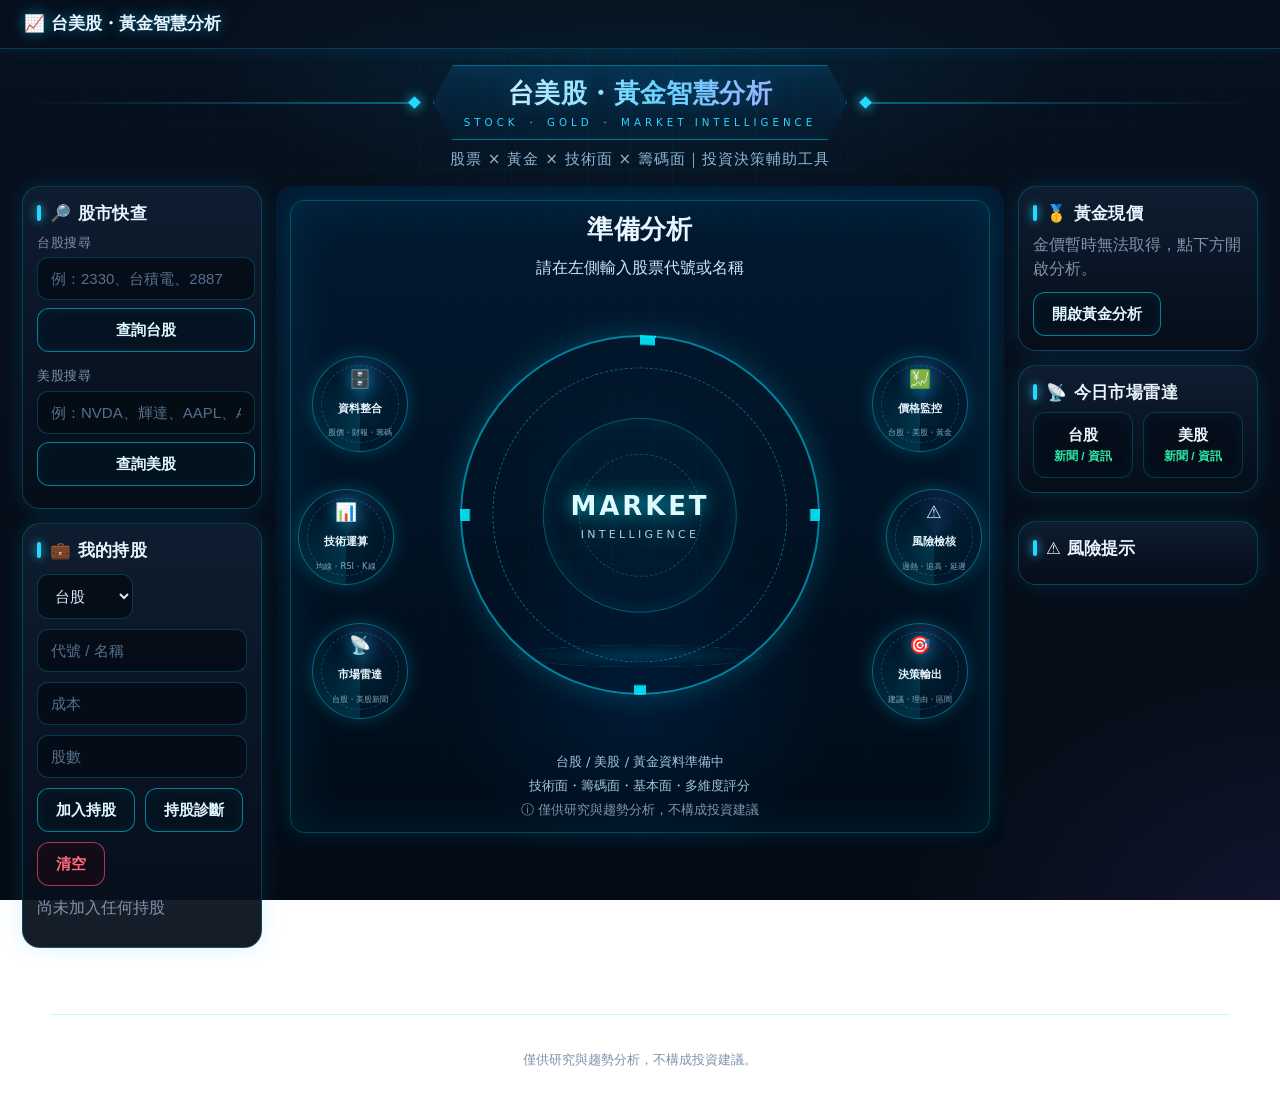
<file: docs/index.html>
<!doctype html>
<html lang="zh-Hant">
<head>
  <meta charset="UTF-8" />
  <meta name="viewport" content="width=device-width, initial-scale=1" />
  <title>台美股・黃金智慧分析</title>
  <meta name="description" content="台美股與黃金價格追蹤：股票 × 黃金 × 技術面 × 籌碼面，投資決策輔助工具。僅供研究，不構成投資建議。" />
  <link rel="stylesheet" href="./style.css?v=20260627-019" />
</head>
<body>
  <header class="appbar"><div class="appbar-inner"><span class="brand">📈 台美股・黃金智慧分析</span></div></header>

  <main class="shell">
    <div class="dashboard-shell">
      <!-- 科技標題框（橫跨三欄） -->
      <div class="top-title">
        <div class="titlebox">
          <span class="tb-line tb-line-l"></span>
          <div class="tb-mid"><h1>台美股・黃金智慧分析</h1><p class="tb-sub">STOCK ・ GOLD ・ MARKET INTELLIGENCE</p></div>
          <span class="tb-line tb-line-r"></span>
        </div>
        <p class="tagline">股票 × 黃金 × 技術面 × 籌碼面｜投資決策輔助工具</p>
      </div>

      <!-- 左欄：操作區 -->
      <aside class="side-panel left-panel">
        <section class="card" id="query">
          <h2>🔎 股市快查</h2>
          <!-- 手機版：segmented tabs（台股 / 美股）+ 單一輸入 + 開始分析（桌機隱藏，沿用同一查詢邏輯）-->
          <div class="mobile-search">
            <div class="seg-tabs" role="tablist">
              <button type="button" class="seg-tab is-active" data-mkt="TW">台股</button>
              <button type="button" class="seg-tab" data-mkt="US">美股</button>
              <button type="button" class="seg-tab" data-mkt="ETF">ETF</button>
            </div>
            <input id="m-search" type="text" placeholder="輸入股票代號或名稱" maxlength="20" autocomplete="off" />
            <button id="m-go" type="button">開始分析</button>
          </div>
          <!-- 桌機版：台股 / 美股 兩組輸入框（手機隱藏）-->
          <div class="stock-search-grid">
            <div class="stock-search-line">
              <div class="field"><label>台股搜尋</label>
                <input id="tw-search" type="text" placeholder="例：2330、台積電、2887" maxlength="20" autocomplete="off" /></div>
              <button id="go-tw">查詢台股</button>
            </div>
            <div class="stock-search-line">
              <div class="field"><label>美股搜尋</label>
                <input id="us-search" type="text" placeholder="例：NVDA、輝達、AAPL、Apple" maxlength="20" autocomplete="off" /></div>
              <button id="go-us">查詢美股</button>
            </div>
          </div>
          <p class="mobile-query-hint">輸入台股 / 美股代號或名稱即可開始分析，僅供研究與趨勢分析。</p>
          <div id="status" class="status-line"></div>
        </section>

        <section class="card" id="myholdings">
          <h2>💼 我的持股</h2>
          <!-- 手機版無持股時的精簡空狀態（桌機隱藏；點按鈕展開完整表單）-->
          <div class="holdings-empty-cta">
            <p class="he-hint">尚未加入持股，加入後可快速查看現價、損益與診斷。</p>
            <button type="button" id="holdings-add" class="ghost">＋ 加入持股</button>
          </div>
          <div class="holdings-form">
            <div class="row">
              <select id="h-market"><option value="TW">台股</option><option value="US">美股</option></select>
              <input id="h-symbol" type="text" placeholder="代號 / 名稱" maxlength="20" autocomplete="off" />
            </div>
            <div class="row">
              <input id="cost" type="number" step="any" min="0" placeholder="成本" />
              <input id="qty" type="number" step="any" min="0" placeholder="股數" />
            </div>
            <div class="row"><button id="save" class="ghost">加入持股</button><button id="analyzeAll" class="ghost">持股診斷</button><button id="clearAll" class="ghost danger">清空</button></div>
          </div>
          <div id="holdings" class="chips"></div>
        </section>

      </aside>

      <!-- 中央：HUD 狀態面板 + 分析結果 -->
      <section class="center-panel">
        <section class="hud" id="hud">
          <!-- 查詢前：科技 orbit HUD 舞台（中央大圓主儀表 + 周圍小圓節點 + 狀態列；手機隱藏）-->
          <div class="hud-ready ready-stage">
            <div class="stage-frame hud-orbit-stage">
              <div class="stage-header">
                <h2 class="stage-title">準備分析</h2>
                <p class="stage-hint">請在左側輸入股票代號或名稱</p>
              </div>
              <div class="orbit-dashboard">
                <div class="orbit-core">
                  <div class="hud-disc">
                    <div class="ring ring-outer"></div>
                    <div class="ring ring-dashed"></div>
                    <div class="ring ring-ticks"></div>
                    <div class="ring ring-scan"></div>
                    <div class="ring ring-inner"></div>
                    <div class="hud-core-text"><strong>MARKET</strong><span>INTELLIGENCE</span></div>
                  </div>
                  <div class="core-platform"></div>
                </div>
                <!-- 系統能力展示（非按鈕，不可點擊）：左三 + 右三 -->
                <div class="orbit-node node-l1"><span class="n-ico">🗄️</span><b>資料整合</b><small>股價・財報・籌碼</small></div>
                <div class="orbit-node node-l2"><span class="n-ico">📊</span><b>技術運算</b><small>均線・RSI・K線</small></div>
                <div class="orbit-node node-l3"><span class="n-ico">📡</span><b>市場雷達</b><small>台股・美股新聞</small></div>
                <div class="orbit-node node-r1"><span class="n-ico">💹</span><b>價格監控</b><small>台股・美股・黃金</small></div>
                <div class="orbit-node node-r2"><span class="n-ico">⚠️</span><b>風險檢核</b><small>過熱・追高・延遲</small></div>
                <div class="orbit-node node-r3"><span class="n-ico">🎯</span><b>決策輸出</b><small>建議・理由・區間</small></div>
              </div>
              <div class="stage-status-lines">
                <div>台股 / 美股 / 黃金資料準備中</div>
                <div>技術面・籌碼面・基本面・多維度評分</div>
                <div>ⓘ 僅供研究與趨勢分析，不構成投資建議</div>
              </div>
            </div>
          </div>
          <!-- 查詢中 / 完成 / 失敗：小面板（圓環 + 狀態文字）-->
          <div class="hud-status">
            <div class="hud-ring"><div class="hud-core"><b>MARKET</b><span>INTELLIGENCE</span></div><div class="hud-check">✓</div></div>
            <div class="hud-main">
              <div class="hud-view hud-loading">
                <h3 class="hud-title">正在分析 <span class="hud-sym"></span></h3>
                <ol class="hud-steps"><li>讀取價格資料</li><li>計算技術指標</li><li>整理選股邏輯</li><li>產生分析結果</li></ol>
                <p class="hud-sub">正在分析中，請稍候…</p>
              </div>
              <div class="hud-view hud-done">
                <h3 class="hud-title">分析完成</h3>
                <p class="hud-sub">以下為 <span class="hud-sym"></span> 的分析結果</p>
              </div>
              <div class="hud-view hud-error">
                <h3 class="hud-title">查詢失敗</h3>
                <p class="hud-sub">請確認代號或稍後再試。</p>
              </div>
            </div>
          </div>
        </section>
        <div id="centerResult"></div>
      </section>

      <!-- 右欄：黃金現價 / 今日市場雷達 / (查詢後資料明細) / 風險提示 -->
      <aside class="side-panel right-panel">
        <!-- 輔助工具：手機 2 欄（黃金現價 + 新聞搜尋）；桌機 display:contents（黃金照常顯示、新聞隱藏）-->
        <div class="aux-tools">
          <h3 class="aux-title">輔助工具</h3>
          <section class="card goldmini">
            <h2>🥇 黃金現價</h2>
            <div id="goldMiniBody"><span class="muted">點下方開啟即時金價分析</span></div>
            <button class="ghost" data-act="gold">開啟黃金分析</button>
            <span class="gold-visual" aria-hidden="true"><i class="gbar"></i><i class="gbar"></i><i class="gbar"></i></span>
          </section>
          <section class="card news-card aux-card" data-act="twnews" role="button" tabindex="0">
            <span class="aux-ico" aria-hidden="true">📰</span>
            <b>新聞搜尋</b>
            <small>關鍵觀點</small>
          </section>
        </div>

        <section class="card radar-card">
          <h2>📡 今日市場雷達</h2>
          <div class="radar radar2">
            <button class="radar-cell" data-act="twnews"><b>台股</b><small>新聞 / 資訊</small></button>
            <button class="radar-cell" data-act="usnews"><b>美股</b><small>新聞 / 資訊</small></button>
          </div>
        </section>

        <!-- 查詢後：基本面 / 技術面 / 籌碼面 / 資料來源（精簡）顯示在此 -->
        <div id="rightResult"></div>

        <details class="card riskcard" id="riskcard">
          <summary class="rc-summary"><span class="rc-title">⚠ 風險提示</span></summary>
          <ul>
            <li>資料可能延遲，請以交易所或券商報價為準。</li>
            <li>分析結果僅供研究，不構成投資建議。</li>
            <li>ETF 適合分批與長期配置，不宜短線追價。</li>
            <li>單一資料來源可能有誤差，請交叉比對。</li>
          </ul>
        </details>
      </aside>

      <!-- 手機版查詢後分隔：股票分析結束、以下為延伸工具（桌機隱藏）-->
      <div class="mobile-section-divider" aria-hidden="true"><span>延伸資訊</span></div>

      <!-- 底部（保留容器，查詢後不再使用）-->
      <div class="bottom-panel"><div id="bottomResult"></div></div>
    </div>
  </main>

  <footer><p>僅供研究與趨勢分析，不構成投資建議。</p></footer>

  <!-- 手機版底部 safe-area spacer（置於 footer 之後，僅手機顯示；桌機隱藏）-->
  <div class="mobile-bottom-spacer" aria-hidden="true"></div>

  <!-- Modal：台股相關新聞搜尋 -->
  <div class="modal" id="modal-twnews" aria-hidden="true">
    <div class="modal-backdrop" data-close></div>
    <div class="modal-dialog" role="dialog" aria-modal="true" aria-label="台股相關新聞搜尋">
      <div class="modal-head"><h3>📰 台股相關新聞搜尋</h3><button class="modal-x" data-close aria-label="關閉">✕</button></div>
      <div class="modal-body">
        <p class="panel-sub">輸入台股代號，查詢個股新聞、財報、法人與市場消息（外部搜尋，新分頁開啟）。</p>
        <div class="row news-switch"><button class="ghost" data-act="usnews">🗞️ 改搜美股新聞 →</button></div>
        <div class="row"><input id="tw-news-sym" type="text" placeholder="台股代號（4~6 位數字，例 2330、2454、2317）" maxlength="6" autocomplete="off" /></div>
        <div class="row newsbtns">
          <button class="ghost" data-news="tw" data-kind="news">搜尋台股新聞</button>
          <button class="ghost" data-news="tw" data-kind="fin">搜尋財報 / 基本面</button>
          <button class="ghost" data-news="tw" data-kind="chip">搜尋法人 / 籌碼</button>
          <button class="ghost" data-news="tw" data-kind="yahoo">Yahoo 股市</button>
        </div>
        <div class="news-result" id="tw-news-result"><span class="muted">輸入台股代號並點選上方按鈕，這裡會列出可點擊的新聞 / 財報 / 籌碼搜尋連結（外部來源，新分頁開啟）。</span></div>
      </div>
    </div>
  </div>

  <!-- Modal：美股相關新聞搜尋 -->
  <div class="modal" id="modal-usnews" aria-hidden="true">
    <div class="modal-backdrop" data-close></div>
    <div class="modal-dialog" role="dialog" aria-modal="true" aria-label="美股相關新聞搜尋">
      <div class="modal-head"><h3>🗞️ 美股相關新聞搜尋</h3><button class="modal-x" data-close aria-label="關閉">✕</button></div>
      <div class="modal-body">
        <p class="panel-sub">輸入美股代號，查詢公司新聞、財報、財測與分析師消息（外部搜尋，新分頁開啟）。</p>
        <div class="row news-switch"><button class="ghost" data-act="twnews">📰 改搜台股新聞 →</button></div>
        <div class="row"><input id="us-news-sym" type="text" placeholder="美股代號（例 AAPL、NVDA、MSFT、BRK.B）" maxlength="10" autocomplete="off" /></div>
        <div class="row newsbtns">
          <button class="ghost" data-news="us" data-kind="news">搜尋美股新聞</button>
          <button class="ghost" data-news="us" data-kind="fin">搜尋財報 / Earnings</button>
          <button class="ghost" data-news="us" data-kind="analyst">搜尋分析師消息</button>
          <button class="ghost" data-news="us" data-kind="yahoo">Yahoo Finance</button>
        </div>
        <div class="news-result" id="us-news-result"><span class="muted">輸入美股代號並點選上方按鈕，這裡會列出可點擊的新聞 / 財報 / 分析師搜尋連結（外部來源，新分頁開啟）。</span></div>
      </div>
    </div>
  </div>

  <!-- Modal：黃金價格分析（大型） -->
  <div class="modal modal-lg" id="modal-gold" aria-hidden="true">
    <div class="modal-backdrop" data-close></div>
    <div class="modal-dialog" role="dialog" aria-modal="true" aria-label="黃金價格分析">
      <div class="modal-head"><h3>🥇 黃金價格分析</h3><button class="modal-x" data-close aria-label="關閉">✕</button></div>
      <div class="modal-body"><div id="goldBody"><button id="goldLoad" class="primary-lg">載入金價分析</button></div></div>
    </div>
  </div>

  <script src="./app.js?v=20260627-019"></script>
</body>
</html>
</file>
<file: docs/style.css>
:root {
  --bg0: #050b14; --bg1: #07111f; --bg2: #0b1628;
  --panel-a: rgba(15, 30, 50, .92); --panel-b: rgba(6, 14, 26, .94);
  --line: rgba(0, 220, 255, .22); --line2: rgba(0, 220, 255, .42);
  --fg: #dbe8f5; --muted: #7e93ad;
  --cyan: #25d8ff; --blue: #3b82f6; --teal: #2dd4bf; --purple: #a78bfa;
  --up: #2ee6a6; --dn: #ff4d62; --gold: #ffcf4d; --orange: #ff9f45;
  --glow: 0 0 22px rgba(0, 180, 255, .14); --radius: 14px; --max: 1180px;
}
* { box-sizing: border-box; }
body { margin: 0; color: var(--fg); font-family: -apple-system, "Segoe UI", "Noto Sans TC", system-ui, sans-serif; line-height: 1.55;
  background:
    radial-gradient(900px 520px at 50% -6%, rgba(0, 180, 255, .16), transparent 55%),
    radial-gradient(760px 520px at 102% 104%, rgba(124, 92, 255, .12), transparent 55%),
    linear-gradient(180deg, var(--bg1), var(--bg0));
  background-attachment: fixed; -webkit-text-size-adjust: 100%; }
body::before { content: ""; position: fixed; inset: 0; z-index: -2; pointer-events: none;
  background-image: linear-gradient(rgba(0, 220, 255, .045) 1px, transparent 1px), linear-gradient(90deg, rgba(0, 220, 255, .045) 1px, transparent 1px);
  background-size: 42px 42px; -webkit-mask-image: radial-gradient(circle at 50% 26%, #000, transparent 78%); mask-image: radial-gradient(circle at 50% 26%, #000, transparent 78%); }
body::after { content: ""; position: fixed; inset: 0; z-index: -1; pointer-events: none; opacity: .5;
  background: repeating-linear-gradient(180deg, rgba(0, 220, 255, .016) 0 2px, transparent 2px 5px); }

.shell { max-width: none; width: 100%; margin: 0; padding: 0 0 28px; }
h1, h2, h3, h4 { letter-spacing: .4px; }

/* 頂部 */
.appbar { position: sticky; top: 0; z-index: 20; border-bottom: 1px solid var(--line);
  background: linear-gradient(180deg, rgba(7, 16, 28, .82), rgba(7, 16, 28, .55)); backdrop-filter: blur(10px); box-shadow: 0 1px 18px rgba(0, 180, 255, .1); }
.appbar-inner { max-width: none; width: 100%; margin: 0; padding: 11px 24px; display: flex; align-items: center; gap: 12px; }
.brand { font-weight: 800; font-size: 1.04rem; color: #eaf6ff; text-shadow: 0 0 14px rgba(0, 200, 255, .5); }
.appbar-status { display: none; }

/* Hero */
.hero { position: relative; text-align: center; padding: 40px 14px 18px; overflow: hidden; }
.hero::before { content: ""; position: absolute; left: 50%; top: -120px; width: 520px; height: 520px; transform: translateX(-50%); pointer-events: none;
  background: radial-gradient(circle, rgba(0, 200, 255, .14), transparent 60%);
  border-radius: 50%; }
.hero::after { content: ""; position: absolute; left: 0; right: 0; bottom: 6px; height: 1px;
  background: linear-gradient(90deg, transparent, var(--line2), transparent); }
.hero h1 { position: relative; margin: 0; font-size: 2.45rem; font-weight: 800;
  background: linear-gradient(92deg, #eaf9ff, #6fd6ff 55%, #b9a6ff); -webkit-background-clip: text; background-clip: text; color: transparent;
  text-shadow: 0 0 30px rgba(0, 190, 255, .25); }
.tagline { position: relative; color: #8fb6d6; margin: 12px 0 26px; font-size: 1.02rem; letter-spacing: 1px; }

.status-cards { display: grid; grid-template-columns: repeat(3, 1fr); gap: 14px; max-width: 860px; margin: 0 auto; }
.status { position: relative; display: flex; align-items: center; gap: 13px; text-align: left;
  background: linear-gradient(180deg, var(--panel-a), var(--panel-b)); border: 1px solid var(--line); border-radius: var(--radius); padding: 15px 16px;
  box-shadow: var(--glow); cursor: pointer; transition: transform .14s ease, border-color .14s ease, box-shadow .14s ease; }
.status::before { content: ""; position: absolute; left: 12px; right: 12px; top: 0; height: 2px; border-radius: 2px; background: linear-gradient(90deg, transparent, var(--cyan), transparent); opacity: .6; }
.status:hover { transform: translateY(-3px); border-color: var(--line2); box-shadow: 0 0 28px rgba(0, 200, 255, .28); }
.status:focus-visible { outline: 2px solid var(--cyan); outline-offset: 2px; }
.status .ico { font-size: 1.6rem; filter: drop-shadow(0 0 8px rgba(0, 200, 255, .5)); }
.st-txt b { display: block; color: #eaf6ff; } .st-txt small { color: var(--muted); }

/* 功能入口大卡 */
.features { display: grid; grid-template-columns: repeat(2, 1fr); gap: 16px; margin: 30px 0 6px; }
.feature { position: relative; display: flex; flex-direction: column; align-items: center; text-align: center; gap: 6px; cursor: pointer; min-height: 142px; justify-content: center;
  background: linear-gradient(180deg, var(--panel-a), var(--panel-b)); border: 1px solid var(--line); border-radius: 18px; padding: 20px; color: var(--fg);
  box-shadow: var(--glow); transition: transform .15s ease, border-color .15s ease, box-shadow .15s ease; }
.feature::after { content: ""; position: absolute; inset: 0; border-radius: 18px; pointer-events: none; box-shadow: inset 0 0 0 1px rgba(0, 220, 255, .06); }
.feature:hover { transform: translateY(-4px); border-color: var(--line2); box-shadow: 0 14px 40px rgba(0, 190, 255, .26); }
.feature .ico { font-size: 2rem; filter: drop-shadow(0 0 10px rgba(0, 200, 255, .55)); }
.feature b { font-size: 1.12rem; color: #eaf6ff; } .feature small { color: var(--muted); }

/* 主功能卡 */
.panel { display: grid; grid-template-columns: 1fr; gap: 16px; margin: 30px 0 0;
  background: linear-gradient(180deg, var(--panel-a), var(--panel-b)); border: 1px solid var(--line); border-radius: 18px; padding: 22px; box-shadow: var(--glow); }
.panel h2, .card h2 { margin: 0 0 6px; font-size: 1.18rem; color: #eaf6ff; }
.panel h2::before, .card h2::before { content: ""; display: inline-block; width: 4px; height: 16px; margin-right: 9px; vertical-align: -2px; border-radius: 2px; background: var(--cyan); box-shadow: 0 0 10px var(--cyan); }
.panel-sub { color: var(--muted); margin: 0 0 16px; font-size: .92rem; }
.field { margin-bottom: 12px; }
.field label { display: block; font-size: .8rem; color: var(--muted); margin-bottom: 5px; letter-spacing: .5px; }

.card { background: linear-gradient(180deg, var(--panel-a), var(--panel-b)); border: 1px solid var(--line); border-radius: 18px; padding: 18px; margin: 16px 0; box-shadow: var(--glow); }

/* 表單 */
.row { display: flex; gap: 10px; flex-wrap: wrap; margin: 10px 0; }
input, select { font-size: 15px; padding: 12px 13px; border-radius: 11px; border: 1px solid var(--line); background: rgba(4, 12, 22, .85); color: var(--fg); }
input { flex: 1; min-width: 130px; } select { min-width: 96px; }
input::placeholder { color: #56708c; }
input:focus, select:focus { outline: none; border-color: var(--cyan); box-shadow: 0 0 0 1px var(--cyan), 0 0 16px rgba(0, 200, 255, .25); }
/* 統一按鈕：深色背景 + cyan 描邊（無大面積亮藍實心） */
button { cursor: pointer; font-size: 15px; min-height: 44px; padding: 0 18px; border-radius: 12px; border: 1px solid rgba(0, 220, 255, .55); font-weight: 700;
  display: inline-flex; align-items: center; justify-content: center; gap: 6px;
  background: rgba(4, 18, 32, .72); color: #dff7ff; box-shadow: inset 0 0 18px rgba(0, 220, 255, .06);
  transition: box-shadow .14s, border-color .14s, background .14s, transform .1s; }
button:hover { background: rgba(0, 220, 255, .10); border-color: rgba(0, 235, 255, .85); box-shadow: 0 0 16px rgba(0, 220, 255, .22); }
button:active { transform: scale(.98); filter: brightness(1.1); }
/* 主要 CTA：同描邊風格，僅以略深 cyan 底微微強調，不是亮藍實心 */
button.primary-lg { font-size: 1rem; color: #eaffff; border-color: rgba(0, 235, 255, .8); background: rgba(0, 220, 255, .12); box-shadow: inset 0 0 20px rgba(0, 220, 255, .12); }
button.primary-lg:hover { background: rgba(0, 220, 255, .2); box-shadow: 0 0 18px rgba(0, 220, 255, .32); }
button.ghost { background: rgba(4, 18, 32, .55); }
/* 危險操作（清空）：紅色描邊、非實心紅、同高度 */
button.danger { color: #ff6b7a; border-color: rgba(255, 80, 110, .65); background: rgba(28, 8, 16, .45); box-shadow: inset 0 0 18px rgba(255, 80, 110, .05); }
button.danger:hover { background: rgba(255, 80, 110, .12); border-color: rgba(255, 100, 120, .9); box-shadow: 0 0 14px rgba(255, 80, 110, .2); }
.status-line { margin-top: 8px; color: var(--muted); font-size: .88rem; }
.chips { display: flex; gap: 8px; flex-wrap: wrap; margin: 4px 0 12px; }
.chip { background: rgba(4, 12, 22, .8); border: 1px solid var(--line); border-radius: 999px; padding: 6px 12px; font-size: .9rem; }
.chip a { color: var(--cyan); text-decoration: none; } .chip b { color: var(--dn); cursor: pointer; margin-left: 5px; }
.muted { color: var(--muted); }

/* 結果監控台 */
.result { background: linear-gradient(180deg, var(--panel-a), var(--panel-b)); border: 1px solid var(--line); border-radius: 18px; padding: 22px; margin: 18px 0; box-shadow: var(--glow); }
.result .rhead { display: flex; justify-content: space-between; align-items: baseline; flex-wrap: wrap; gap: 8px; }
.result h3 { margin: 0; font-size: 1.3rem; color: #eaf6ff; } .result h3 .code { color: var(--cyan); font-size: .9rem; }
.ticker { display: flex; align-items: baseline; gap: 12px; margin: 10px 0 8px; padding: 12px 16px;
  background: rgba(3, 10, 20, .6); border: 1px solid var(--line); border-radius: 12px; box-shadow: inset 0 0 24px rgba(0, 160, 255, .06); }
.px { font-size: 2.1rem; font-weight: 800; letter-spacing: 1px; font-variant-numeric: tabular-nums; border-radius: 8px; padding: 0 4px; transition: background-color .3s; }
.px.px-up, .chg.px-up { color: var(--up); text-shadow: 0 0 14px rgba(46, 230, 166, .5); }
.px.px-down, .chg.px-down { color: var(--dn); text-shadow: 0 0 14px rgba(255, 77, 98, .5); }
.chg { font-size: 1rem; font-weight: 700; } .ticker .unit { color: var(--muted); font-size: .9rem; margin-left: -6px; }
.px.flash-up { animation: flashUp .8s ease; } .px.flash-down { animation: flashDown .8s ease; }
@keyframes flashUp { 0% { background: rgba(46, 230, 166, .35); } 100% { background: transparent; } }
@keyframes flashDown { 0% { background: rgba(255, 77, 98, .35); } 100% { background: transparent; } }

.updbar { display: flex; flex-wrap: wrap; gap: 8px 14px; align-items: center; justify-content: space-between;
  background: rgba(3, 10, 20, .6); border: 1px solid var(--line); border-radius: 12px; padding: 9px 13px; margin: 6px 0 8px; }
.updctrls { display: flex; gap: 10px; align-items: center; flex-wrap: wrap; }
.upd-btn { padding: 8px 13px; font-size: .85rem; }
.autolbl { font-size: .82rem; color: var(--muted); display: flex; align-items: center; gap: 6px; }
.upd-auto { padding: 7px 9px; font-size: .82rem; min-width: 92px; }
.updmeta { font-size: .8rem; color: var(--muted); }
.upd-status { color: var(--cyan); } .upd-status.upd-err { color: var(--orange); }
.px-note { color: var(--muted); font-size: .8rem; margin: 0 0 6px; }
.warn { color: var(--orange); font-weight: 600; margin: 4px 0; }

.sumbadges { display: flex; gap: 14px; flex-wrap: wrap; align-items: center; margin: 12px 0 6px; font-size: .92rem; color: var(--muted); }
.sumbadges b { color: #eaf6ff; }
.badge { padding: 6px 16px; border-radius: 999px; font-weight: 800; font-size: .95rem; }
.badge.good { background: linear-gradient(180deg, #4fe3ff, #1aa8e6); color: #021018; box-shadow: 0 0 16px rgba(0, 200, 255, .4); }
.badge.bad { background: linear-gradient(180deg, #ffae6b, var(--orange)); color: #1a0f06; box-shadow: 0 0 16px rgba(255, 140, 60, .35); }
.badge.neutral { background: #1d2a3d; color: var(--fg); border: 1px solid var(--line); }
.holding { background: rgba(3, 10, 20, .6); border: 1px solid var(--line); border-left: 3px solid var(--gold); border-radius: 12px; padding: 10px 14px; margin: 14px 0; font-size: .92rem; }
.pnl-up { color: var(--up); font-weight: 700; } .pnl-down { color: var(--dn); font-weight: 700; }

.block { background: rgba(4, 12, 22, .55); border: 1px solid var(--line); border-radius: 14px; padding: 14px 16px; margin: 14px 0; }
.block h4 { margin: 0 0 8px; font-size: 1.02rem; color: #d6eaff; } .block h4 small { color: var(--muted); font-weight: 400; font-size: .8rem; }
.block ul { margin: 0; padding-left: 18px; } .block li { margin: 4px 0; }
.block .exp { margin: 9px 0 0; color: #aecae0; font-size: .9rem; }
.decision { border-left: 3px solid var(--cyan); background: linear-gradient(180deg, rgba(13, 36, 60, .9), rgba(6, 16, 28, .7)); box-shadow: -6px 0 22px rgba(0, 190, 255, .12); }
.decision h4 { font-size: 1.14rem; color: #eaf6ff; } .decision .op { margin: 8px 0 0; font-size: 1rem; }
.sl-note { margin: 6px 0 0; color: #aecae0; font-size: .92rem; }
.limit { border-left: 3px solid var(--orange); background: linear-gradient(180deg, rgba(46, 26, 12, .9), rgba(12, 16, 26, .7)); box-shadow: -6px 0 22px rgba(255, 140, 60, .14); }
.limit h4 { color: var(--orange); margin: 0 0 6px; } .limit p { margin: 0; }
.buy { border-left: 3px solid var(--up); } .nobuy { border-left: 3px solid var(--dn); }
.conclusion { border-left: 3px solid var(--gold); } .conclusion p { margin: 0; font-size: 1rem; }
.source { border-left: 3px solid var(--purple); }
.source .warn { color: var(--orange); margin: 8px 0 0; font-weight: 600; }
/* 交叉驗證提示框（資料來源內） */
.xval { margin: 12px 0 0; padding: 10px 12px; border: 1px solid var(--line); border-left: 3px solid var(--purple); border-radius: 10px; background: rgba(120, 90, 200, .08); }
.xval > b { display: block; margin-bottom: 4px; color: #d8c9ff; }
.xval ul { margin: 0; padding-left: 18px; } .xval li { margin: 4px 0; font-size: .88rem; color: #c9d6e6; line-height: 1.6; }

.aspects { display: grid; grid-template-columns: repeat(3, 1fr); gap: 14px; }
.aspects.two { grid-template-columns: repeat(2, 1fr); }
.aspects .block { margin: 14px 0 0; }
.aspects:not(.two) .block:nth-child(1) { border-top: 2px solid rgba(37, 216, 255, .5); }
.aspects:not(.two) .block:nth-child(2) { border-top: 2px solid rgba(167, 139, 250, .5); }
.aspects:not(.two) .block:nth-child(3) { border-top: 2px solid rgba(45, 212, 191, .5); }

/* 選股邏輯 */
.selection { border-left: 3px solid var(--purple); }
.selection h4 { font-size: 1.1rem; }
.cat-badge { display: inline-block; padding: 3px 12px; border-radius: 999px; font-weight: 800; font-size: .85rem; background: linear-gradient(180deg, #b39bff, #8b6bff); color: #0c0716; box-shadow: 0 0 14px rgba(167, 139, 250, .4); }
.cat-badge.cat-na { background: #1d2a3d; color: var(--fg); box-shadow: none; }
.sl-note { margin: 6px 0 0; }
.sl-sub { margin: 8px 0; color: #9fc0db; font-size: .9rem; font-variant-numeric: tabular-nums; }
.sl-grid { display: grid; grid-template-columns: repeat(2, 1fr); gap: 12px; margin-top: 4px; }
.sl-grid > div, .sl-miss, .sl-info { background: rgba(3, 10, 20, .55); border: 1px solid var(--line); border-radius: 12px; padding: 9px 12px; margin-top: 10px; }
.sl-grid b, .sl-miss b, .sl-info b { display: block; margin-bottom: 4px; font-size: .92rem; color: #d6eaff; }
.sl-pass { border-left: 3px solid var(--up); } .sl-risk { border-left: 3px solid var(--dn); }
.sl-miss { border-left: 3px solid var(--gold); } .sl-info { border-left: 3px solid var(--cyan); }
.selection ul { margin: 0; padding-left: 18px; } .selection li { margin: 4px 0; font-size: .9rem; }

/* K 線 */
.kline-wrap { border: 1px solid var(--line); box-shadow: inset 0 0 30px rgba(0, 160, 255, .05), var(--glow); }
.kline-wrap .kl-tools { display: flex; gap: 7px; flex-wrap: wrap; align-items: center; margin-bottom: 10px; }
.kl-tools button { min-height: 34px; padding: 6px 12px; font-size: .82rem; font-weight: 600; }
.kl-range { color: var(--cyan); font-size: .82rem; margin-left: auto; }
canvas.kline { width: 100%; height: 340px; display: block; background: radial-gradient(120% 80% at 50% 0%, rgba(0, 90, 140, .12), transparent 60%), #040a13; border: 1px solid var(--line); border-radius: 12px; touch-action: none; }
.legend { display: flex; gap: 12px; flex-wrap: wrap; margin-top: 8px; font-size: .8rem; color: var(--muted); }
.lg::before { content: "■ "; } .lg.up::before { color: var(--up); } .lg.dn::before { color: var(--dn); }
.lg.up { color: var(--up); } .lg.dn { color: var(--dn); }
.lg.ma5, .lg.ma5::before { color: var(--cyan); } .lg.ma20, .lg.ma20::before { color: var(--gold); }
.lg.sup, .lg.sup::before { color: var(--up); } .lg.res, .lg.res::before { color: var(--orange); }
.lg.gp, .lg.gp::before { color: var(--gold); } .lg.m20, .lg.m20::before { color: var(--cyan); } .lg.m60, .lg.m60::before { color: var(--purple); }

.zones { margin: 0; font-family: inherit; white-space: pre-wrap; font-size: .92rem; line-height: 1.75; }
.disc { color: var(--muted); font-size: .82rem; margin-top: 12px; }
.err { background: rgba(42, 20, 22, .7); border: 1px solid var(--dn); color: #ffb3bd; border-radius: 12px; padding: 10px 14px; margin: 8px 0; }
footer { max-width: var(--max); margin: 0 auto; padding: 22px; color: var(--muted); font-size: .82rem; text-align: center; border-top: 1px solid var(--line); }

/* 新聞外部搜尋 */
.newsbtns { gap: 8px; }
.newsbtns button { font-size: .88rem; padding: 9px 13px; }
.news-links { display: flex; flex-wrap: wrap; gap: 8px 12px; margin: 6px 0 0; }
.news-links a { color: var(--cyan); text-decoration: none; font-size: .9rem; border: 1px solid var(--line); border-radius: 999px; padding: 5px 12px; transition: box-shadow .14s, border-color .14s; }
.news-links a:hover { border-color: var(--cyan); box-shadow: 0 0 14px rgba(0, 200, 255, .35); }
/* 新聞 modal：可點擊搜尋連結結果區 + 空狀態 */
.news-result { margin-top: 12px; padding: 12px 14px; border: 1px solid var(--line); border-radius: 12px; background: rgba(3, 10, 20, .55); font-size: .9rem; }
.news-result .nr-head { margin: 0 0 8px; color: #cfe6f7; font-weight: 700; }
.news-result .news-links { margin: 0; }
.news-result .nr-note { margin: 10px 0 0; font-size: .78rem; line-height: 1.5; }

/* Toast */
#toast { position: fixed; left: 50%; bottom: 26px; transform: translateX(-50%) translateY(12px);
  background: rgba(10, 24, 40, .95); color: var(--fg); border: 1px solid var(--line2); border-radius: 12px; padding: 11px 16px;
  font-size: .9rem; max-width: 90vw; box-shadow: 0 0 30px rgba(0, 180, 255, .25); opacity: 0; pointer-events: none; transition: opacity .2s, transform .2s; z-index: 50; }
#toast.show { opacity: 1; transform: translateX(-50%) translateY(0); }

/* Modal */
body.modal-open { overflow: hidden; }
.modal { position: fixed; inset: 0; z-index: 100; display: none; align-items: center; justify-content: center; padding: 18px; }
.modal.open { display: flex; }
.modal-backdrop { position: absolute; inset: 0; background: rgba(2, 8, 16, .72); backdrop-filter: blur(3px); }
.modal-dialog { position: relative; z-index: 1; width: 100%; max-width: 560px; max-height: 88vh; display: flex; flex-direction: column; overflow: hidden;
  background: linear-gradient(180deg, rgba(11, 24, 42, .98), rgba(5, 12, 22, .98)); border: 1px solid var(--line2); border-radius: 18px; box-shadow: 0 0 50px rgba(0, 180, 255, .22); }
.modal.modal-lg .modal-dialog { max-width: 1000px; }
.modal-head { display: flex; align-items: center; justify-content: space-between; gap: 10px; padding: 15px 20px; border-bottom: 1px solid var(--line);
  background: linear-gradient(180deg, rgba(0, 160, 255, .08), transparent); }
.modal-head h3 { margin: 0; font-size: 1.16rem; color: #eaf6ff; }
.modal-x { background: transparent; border: 1px solid var(--line); color: var(--fg); border-radius: 9px; min-height: 36px; padding: 4px 12px; font-size: 1rem; font-weight: 700; cursor: pointer; }
.modal-x:hover { border-color: var(--cyan); box-shadow: 0 0 14px rgba(0, 200, 255, .35); }
.modal-body { padding: 18px 20px; overflow-y: auto; }
.modal-body .block:first-child, .modal-body .gold-result > :first-child { margin-top: 0; }

/* RWD */
@media (max-width: 900px) {
  .features { grid-template-columns: 1fr; }
  .aspects, .aspects.two { grid-template-columns: 1fr; }
  .sl-grid { grid-template-columns: 1fr; }
}
@media (max-width: 560px) {
  .dashboard-shell { padding: 12px 12px 24px; }
  .hero { padding: 26px 10px 14px; } .hero h1 { font-size: 1.72rem; } .tagline { font-size: .92rem; margin-bottom: 18px; }
  .status-cards { grid-template-columns: 1fr; }
  .appbar-inner { padding: 9px 14px; } .brand { font-size: .96rem; }
  .px { font-size: 1.6rem; } .updbar { flex-direction: column; align-items: stretch; }
  .result, .card, .panel { padding: 15px; border-radius: 14px; }
  canvas.kline { height: 280px; }
  .modal { padding: 0; } .modal-dialog { max-width: 100%; max-height: 100vh; height: 100vh; border-radius: 0; }
  button { padding: 12px 16px; }
}

/* ===================== 科技數據大屏版型 ===================== */
html, body { max-width: 100%; overflow-x: hidden; }
/* 前端防複製（僅一般阻擋，不影響輸入框） */
body { -webkit-user-select: none; -ms-user-select: none; user-select: none; }
input, textarea, select, [contenteditable] { -webkit-user-select: text; -ms-user-select: text; user-select: text; }

/* ===== 桌機看盤大屏：滿版三欄 grid（title / 左 中 右 / bottom） ===== */
.dashboard-shell { width: 100%; display: grid; gap: 16px; padding: 16px 22px 24px; align-items: start;
  grid-template-columns: 240px minmax(0, 1fr) 240px;   /* 安全預設；各桌機斷點再覆蓋，避免右欄壓進中間 */
  grid-template-areas: "title title title" "left center right" "bottom bottom bottom"; }
.top-title { grid-area: title; text-align: center; }
.left-panel { grid-area: left; min-width: 0; } .center-panel { grid-area: center; min-width: 0; } .right-panel { grid-area: right; min-width: 0; } .bottom-panel { grid-area: bottom; }
.side-panel { display: flex; flex-direction: column; gap: 14px; min-width: 0; }
.side-panel .card { margin: 0; padding: 14px; } .side-panel .card h2 { font-size: 1.04rem; }
.center-panel { min-width: 0; display: flex; flex-direction: column; gap: 14px; }
.center-panel canvas.kline { height: 460px; }
.center-panel .kline-wrap, .center-panel canvas.kline { width: 100%; max-width: none; }
/* 結果包裝層透明，讓內部 block / hero 成為一張張卡片（看盤大屏感）*/
.center-panel .result, .side-result, .bottom-result { background: transparent; border: none; box-shadow: none; padding: 0; margin: 0; }
.center-panel .result > .block, .center-panel .result > .quote-hero { margin: 0; }
.center-panel .result { display: flex; flex-direction: column; gap: 14px; }
.side-result .block { margin: 0 0 14px; }
.bottom-cards { display: grid; grid-template-columns: repeat(auto-fit, minmax(260px, 1fr)); gap: 14px; }
.bottom-cards .block { margin: 0; } .bottom-result .disc { margin-top: 12px; text-align: center; }
/* 支持 / 風險 / 價格區間：接在選股邏輯後方的 3 欄小卡（中央主分析區內） */
.center-foot .bottom-cards { grid-template-columns: repeat(3, minmax(0, 1fr)); }
.center-foot .block { background: rgba(4, 12, 22, .55); }
.result > .disc { margin-top: 4px; text-align: center; color: var(--muted); }

/* 科技標題框 */
.titlebox { display: flex; align-items: center; gap: 14px; }
.tb-line { flex: 1 1 auto; height: 2px; position: relative; background: linear-gradient(90deg, transparent, var(--line2)); }
.tb-line-r { background: linear-gradient(90deg, var(--line2), transparent); }
.tb-line::after { content: ""; position: absolute; top: -4px; width: 9px; height: 9px; transform: rotate(45deg); background: var(--cyan); box-shadow: 0 0 12px var(--cyan); }
.tb-line-l::after { right: 0; } .tb-line-r::after { left: 0; }
.tb-mid { flex: 0 0 auto; text-align: center; padding: 8px 30px; position: relative;
  background: linear-gradient(180deg, rgba(0, 160, 255, .12), rgba(0, 70, 140, .04)); border: 1px solid var(--line2);
  box-shadow: 0 0 26px rgba(0, 180, 255, .18), inset 0 0 22px rgba(0, 160, 255, .08);
  clip-path: polygon(20px 0, calc(100% - 20px) 0, 100% 50%, calc(100% - 20px) 100%, 20px 100%, 0 50%); }
.tb-mid h1 { margin: 0; font-size: 1.6rem; font-weight: 800; background: linear-gradient(92deg, #eaf9ff, #6fd6ff 55%, #b9a6ff); -webkit-background-clip: text; background-clip: text; color: transparent; text-shadow: 0 0 24px rgba(0, 190, 255, .22); }
.tb-sub { margin: 2px 0 0; font-size: .64rem; letter-spacing: 4px; color: var(--cyan); }
.tagline { text-align: center; color: #8fb6d6; margin: 8px 0 0; font-size: .95rem; letter-spacing: 1px; }

/* 左 / 右欄卡片內小元件 */
.statmini .stat-row { display: flex; justify-content: space-between; gap: 10px; padding: 6px 0; border-bottom: 1px solid rgba(0, 220, 255, .08); font-size: .85rem; }
.statmini .stat-row:last-child { border-bottom: none; } .statmini .stat-row span { color: var(--muted); } .statmini .stat-row b { color: #cfe6f7; }
.goldmini .gm-price { font-size: 1.6rem; font-weight: 800; color: var(--gold); text-shadow: 0 0 14px rgba(255, 200, 80, .4); font-variant-numeric: tabular-nums; }
.goldmini .gm-sub { color: var(--muted); font-size: .8rem; } .goldmini #goldMiniBody { margin-bottom: 10px; }
.radar { display: grid; grid-template-columns: repeat(3, 1fr); gap: 10px; }
.radar2 { grid-template-columns: repeat(2, 1fr); }
.radar-cell { display: block; text-align: center; cursor: pointer; padding: 12px 4px; border-radius: 12px; color: var(--fg); background: rgba(3, 10, 20, .55); border: 1px solid var(--line); transition: border-color .14s, box-shadow .14s, transform .12s; }
.radar-cell:hover { border-color: var(--cyan); box-shadow: 0 0 16px rgba(0, 200, 255, .3); transform: translateY(-2px); }
.radar-cell b { display: block; font-size: .95rem; color: #eaf6ff; } .radar-cell small { color: var(--up); font-size: .74rem; }
.riskcard ul { margin: 0; padding-left: 18px; } .riskcard li { margin: 5px 0; font-size: .82rem; color: #bcd3e6; line-height: 1.5; }

/* 股票快查：台股 / 美股 兩列（窄左欄：input 上、查詢按鈕下） */
.stock-search-grid { display: grid; gap: 14px; }
.stock-search-line { display: grid; gap: 8px; }
.stock-search-line .field { margin: 0; }
.stock-search-line button { width: 100%; }
.news-switch { margin-bottom: 4px; } .news-switch button { width: auto; padding: 8px 14px; font-size: .9rem; }

/* ===== HUD 查詢狀態面板：查詢前大面板 / 查詢中·完成·失敗小面板 ===== */
.hud { display: block; padding: 24px; border: 1px solid var(--line); border-radius: 18px;
  background: radial-gradient(120% 90% at 50% 16%, rgba(0, 90, 150, .16), transparent 60%), linear-gradient(180deg, var(--panel-a), var(--panel-b)); box-shadow: var(--glow); }
.hud.is-hidden { display: none; }
/* 圓環（共用樣式）*/
.hud-ring { width: 128px; height: 128px; flex: 0 0 auto; border-radius: 50%; position: relative; display: flex; align-items: center; justify-content: center; box-shadow: inset 0 0 28px rgba(0, 180, 255, .14), 0 0 28px rgba(0, 180, 255, .12); }
.hud-ring::before { content: ""; position: absolute; inset: -2px; border-radius: 50%;
  background: conic-gradient(from 0deg, transparent, var(--cyan), transparent 40%, transparent 62%, var(--purple), transparent);
  -webkit-mask: radial-gradient(circle, transparent 64%, #000 66%); mask: radial-gradient(circle, transparent 64%, #000 66%); }
.hud-ring::after { content: ""; position: absolute; inset: 13px; border-radius: 50%; border: 1px dashed rgba(0, 200, 255, .25); }
@keyframes spin { to { transform: rotate(360deg); } }
.hud-core { position: relative; z-index: 1; text-align: center; line-height: 1.2; }
.hud-core b { display: block; font-size: .95rem; letter-spacing: 2px; color: var(--cyan); text-shadow: 0 0 12px var(--cyan); }
.hud-core span { font-size: .6rem; letter-spacing: 3px; color: var(--muted); }
.hud-check { display: none; position: relative; z-index: 1; font-size: 2.4rem; color: var(--up); text-shadow: 0 0 16px rgba(46, 230, 166, .6); }
.hud-title { margin: 0 0 6px; font-size: 1.3rem; color: #eaf6ff; }
.hud-hint { margin: 0; color: #cfe6f7; } .hud-sub { margin: 6px 0 0; color: #cfe0ee; } .hud-sym { color: var(--cyan); }
.hud-steps { margin: 6px 0 0; padding-left: 20px; color: #cfe0ee; font-size: .92rem; line-height: 1.85; }
.hud-src { margin: 14px 0 0; color: var(--muted); font-size: .76rem; text-align: center; }

/* ===== 查詢前大屏主舞台（ready stage）：科技 HUD 儀表（中央主圓 + 周圍小圓節點 + 狀態列）===== */
.ready-stage { width: 100%; }
/* HUD 舞台框：flex 置中整組（標題 + orbit + 狀態列），避免狀態列被推到最底、留下大片空白 */
.stage-frame { position: relative; display: flex; flex-direction: column; align-items: center; justify-content: center;
  gap: clamp(8px, 2.2vh, 22px); border-radius: 16px; padding: 24px 28px; overflow: hidden;
  background:
    radial-gradient(circle at 50% 48%, rgba(0, 220, 255, .06), transparent 26%),
    radial-gradient(circle at 50% 78%, rgba(0, 120, 255, .10), transparent 30%),
    linear-gradient(180deg, rgba(0, 30, 58, .72), rgba(0, 12, 24, .94)); }
.stage-frame::before { content: ""; position: absolute; inset: 14px; border: 1px solid rgba(0, 220, 255, .28); border-radius: 14px;
  box-shadow: inset 0 0 52px rgba(0, 220, 255, .10), 0 0 28px rgba(0, 220, 255, .12); pointer-events: none; z-index: 0; }
.stage-frame::after { content: ""; position: absolute; inset: 0; pointer-events: none; z-index: 0;
  background:
    linear-gradient(rgba(0, 220, 255, .035) 1px, transparent 1px),
    linear-gradient(90deg, rgba(0, 220, 255, .035) 1px, transparent 1px);
  background-size: 42px 42px;
  -webkit-mask-image: radial-gradient(circle at center, #000 0%, transparent 80%);
  mask-image: radial-gradient(circle at center, #000 0%, transparent 80%); }
.stage-header, .orbit-dashboard, .stage-status-lines { position: relative; z-index: 1; }
.stage-header { text-align: center; }
.stage-title { margin: 0; font-size: 1.7rem; color: #eaf6ff; }
.stage-hint { margin: 6px 0 0; color: #cfe6f7; }

/* orbit 容器：相對定位，中央主圓置中，小圓節點絕對定位環繞 */
.orbit-dashboard { position: relative; display: grid; place-items: center; width: 100%; margin: 0 auto;
  max-width: 980px; min-height: clamp(360px, 30vw, 480px); }

/* ===== 中央 MARKET：單一圓心的同心圓 HUD 儀表盤（所有 ring 疊在同一中心；無漂浮 / 偏移圓）===== */
.orbit-core { position: relative; display: grid; place-items: center; z-index: 3; background: transparent;
  width: clamp(340px, 26vw, 460px); height: clamp(340px, 26vw, 460px); }
/* 儀表盤本體：所有 ring 都放在這裡面，以同一中心點疊合 */
.hud-disc { position: relative; width: 100%; height: 100%; border-radius: 50%; background: transparent; }
/* 共用：每個 ring 都以 hud-disc 的正中心對齊（left/top 50% + translate -50% -50%），旋轉繞自身中心不偏移 */
.hud-disc .ring { position: absolute; left: 50%; top: 50%; translate: -50% -50%; transform-origin: center center;
  border-radius: 50%; background: transparent; pointer-events: none; }
/* 外圈：細實線環（慢轉）+ 外緣斷點亮段（細環）*/
.ring-outer { width: 100%; height: 100%; border: 2px solid rgba(0, 220, 255, .55); box-shadow: 0 0 30px rgba(0, 220, 255, .22);
  animation: slowSpin 24s linear infinite; }
.ring-outer::before { content: ""; position: absolute; inset: -2px; border-radius: 50%;
  background: conic-gradient(from 0deg, rgba(0,235,255,.9) 0 5deg, transparent 5deg 88deg, rgba(0,235,255,.9) 88deg 92deg, transparent 92deg 178deg, rgba(0,235,255,.9) 178deg 182deg, transparent 182deg 268deg, rgba(0,235,255,.9) 268deg 272deg, transparent 272deg 360deg);
  -webkit-mask: radial-gradient(circle closest-side, transparent 94%, #000 95%, #000 100%);
  mask: radial-gradient(circle closest-side, transparent 94%, #000 95%, #000 100%); }
/* 虛線環（反轉）*/
.ring-dashed { width: 82%; height: 82%; border: 1px dashed rgba(0, 220, 255, .45); animation: reverseSpin 30s linear infinite; }
/* 小刻度 blocks（細環，慢轉）*/
.ring-ticks { width: 94%; height: 94%;
  background: repeating-conic-gradient(rgba(0, 220, 255, .75) 0deg 1.4deg, transparent 1.4deg 7deg);
  -webkit-mask: radial-gradient(circle, transparent 66%, #000 68%, #000 72%, transparent 74%);
  mask: radial-gradient(circle, transparent 66%, #000 68%, #000 72%, transparent 74%);
  animation: slowSpin 36s linear infinite; }
/* 掃描光：同一圓內細環上的一道亮弧（非大扇形）*/
.ring-scan { width: 90%; height: 90%;
  background: conic-gradient(from 0deg, transparent 0deg, rgba(0, 240, 255, .55) 26deg, transparent 58deg, transparent 360deg);
  -webkit-mask: radial-gradient(circle, transparent 56%, #000 58%, #000 64%, transparent 66%);
  mask: radial-gradient(circle, transparent 56%, #000 58%, #000 64%, transparent 66%);
  animation: slowSpin 8s linear infinite; }
/* 內圈：細實線環（反轉）+ 最內側細虛線環（環繞文字）*/
.ring-inner { width: 54%; height: 54%; border: 1px solid rgba(0, 220, 255, .34); box-shadow: inset 0 0 22px rgba(0, 220, 255, .1);
  animation: reverseSpin 26s linear infinite; }
.ring-inner::before { content: ""; position: absolute; inset: 18%; border-radius: 50%; border: 1px dashed rgba(0, 220, 255, .3); }
/* 中央文字（圓心、透明深色、不填滿）*/
.hud-core-text { position: absolute; left: 50%; top: 50%; translate: -50% -50%; z-index: 5; text-align: center; letter-spacing: .18em;
  color: #dffaff; text-shadow: 0 0 18px rgba(0, 220, 255, .85); animation: corePulse 3.8s ease-in-out infinite; }
.hud-core-text strong { display: block; font-size: clamp(26px, 1.9vw, 40px); font-weight: 800; }
.hud-core-text span { display: block; font-size: clamp(11px, .8vw, 15px); letter-spacing: .3em; opacity: .8; }
/* 底部淡淡透視光圈（細、低調，非實心罩；與主圓同中心）*/
.core-platform { position: absolute; z-index: 0; bottom: 4%; left: 50%;
  width: clamp(230px, 19vw, 380px); height: clamp(44px, 4vw, 78px); border-radius: 50%;
  background: radial-gradient(ellipse at center, rgba(0, 220, 255, .14), transparent 72%);
  border: 1px solid rgba(0, 220, 255, .2);
  transform: translateX(-50%) perspective(600px) rotateX(64deg); animation: platformPulse 3.4s ease-in-out infinite; }

/* ===== 周圍小圓節點（HUD 層次：外環 + 旋轉微光 + dashed 內環；文字 em 跟隨斷點 font-size）===== */
.orbit-node { position: absolute; z-index: 4; width: 118px; height: 118px; font-size: 12px; border-radius: 50%; overflow: hidden;
  display: grid; place-items: center; text-align: center; padding: 10px; line-height: 1.2;
  background: radial-gradient(circle at center, rgba(0, 220, 255, .10), rgba(0, 20, 38, .72) 62%, rgba(0, 8, 18, .92));
  border: 1px solid rgba(0, 220, 255, .45);
  box-shadow: 0 0 18px rgba(0, 220, 255, .22), inset 0 0 20px rgba(0, 220, 255, .1);
  cursor: default; transition: none; }
/* 系統能力展示，非按鈕：無 cursor:pointer、無 hover 浮起 / 發光效果 */
.orbit-node::before { content: ""; position: absolute; inset: 8px; border-radius: 50%; border: 1px dashed rgba(0, 220, 255, .28); z-index: 1; pointer-events: none; }
.orbit-node::after { content: ""; position: absolute; inset: 0; border-radius: 50%; z-index: 0; pointer-events: none; opacity: .45;
  background: conic-gradient(from 180deg, rgba(0, 220, 255, .28), transparent 38%, rgba(120, 110, 255, .22), transparent 70%);
  animation: slowSpin 18s linear infinite; }
.orbit-node .n-ico { position: relative; z-index: 2; font-size: 1.6em; filter: drop-shadow(0 0 8px rgba(0, 220, 255, .55)); line-height: 1; }
.orbit-node b { position: relative; z-index: 2; display: block; max-width: 90%; margin: 3px auto 0; font-size: 1.02em; color: #eaf6ff; line-height: 1.15; word-break: keep-all; }
.orbit-node small { position: relative; z-index: 2; display: block; max-width: 92%; margin: 0 auto; font-size: .76em; color: #9fc6dd; line-height: 1.2; opacity: .82; word-break: keep-all; }
/* 節點位置：左三 + 右三，左右對稱弧形環繞中央 HUD（中間顆最外、上下顆內收）*/
.node-l1 { left: 7%; top: 15%; }
.node-l2 { left: 2%; top: 44%; }
.node-l3 { left: 7%; top: 73%; }
.node-r1 { right: 7%; top: 15%; }
.node-r2 { right: 2%; top: 44%; }
.node-r3 { right: 7%; top: 73%; }

/* 下方狀態列 */
.stage-status-lines { text-align: center; color: #9fc6dd; font-size: .82rem; line-height: 1.85; }
.stage-status-lines div:last-child { color: var(--muted); }

@keyframes slowSpin { to { transform: rotate(360deg); } }
@keyframes reverseSpin { to { transform: rotate(-360deg); } }
@keyframes corePulse {
  0%, 100% { filter: brightness(1); opacity: .9; }
  50% { filter: brightness(1.2); opacity: 1; } }
@keyframes platformPulse {
  0%, 100% { opacity: .7; transform: translateX(-50%) perspective(600px) rotateX(62deg) scale(1); }
  50% { opacity: 1; transform: translateX(-50%) perspective(600px) rotateX(62deg) scale(1.05); } }
@media (prefers-reduced-motion: reduce) {
  .hud-disc .ring, .core-platform, .hud-core-text, .orbit-node::after { animation: none; } }

/* 查詢中 / 完成 / 失敗小面板：圓環左 + 文字右 */
.hud-status { display: none; align-items: center; gap: 24px; }
.hud-main { flex: 1 1 auto; min-width: 0; }
.hud-view { display: none; }
.hud.is-loading .hud-ready, .hud.is-done .hud-ready, .hud.is-error .hud-ready { display: none; }
.hud.is-loading .hud-status, .hud.is-done .hud-status, .hud.is-error .hud-status { display: flex; }
.hud.is-loading .hud-loading { display: block; }
.hud.is-done .hud-done { display: block; }
.hud.is-error .hud-error { display: block; }
.hud.is-loading .hud-status .hud-ring::before { animation: spin 1.1s linear infinite; }
.hud.is-done .hud-status .hud-core { display: none; } .hud.is-done .hud-status .hud-check { display: block; }
.hud.is-error .hud-title { color: var(--dn); }

/* 空結果容器不佔位 */
#bottomResult:empty { display: none; }

/* 結論：桌機顯示中央版、隱藏右側版；手機相反（在 ≤980 切換）*/
.concl-mobile { display: none; }
.mobile-query-hint { display: none; }   /* 提示併入股市快查（僅手機顯示）*/

/* 手機專用元件：桌機一律隱藏（mobile-search / 空狀態 CTA / 延伸資訊分隔 / 底部 spacer）*/
.mobile-search { display: none; }
.holdings-empty-cta { display: none; }
.mobile-section-divider { display: none; }
.mobile-bottom-spacer { display: none; }
/* 輔助工具：桌機 display:contents（黃金現價照常流入右欄、新聞卡隱藏）；手機才變 2 欄區塊 */
.aux-tools { display: contents; }
.aux-title { display: none; }

/* 風險提示（details）：基底樣式；桌機強制展開、無箭頭（看起來像一般卡），手機可收合 */
.riskcard > summary { list-style: none; cursor: pointer; display: flex; align-items: center; margin: 0; }
.riskcard > summary::-webkit-details-marker { display: none; }
.riskcard .rc-title { font-size: 1.04rem; font-weight: 700; color: #eaf6ff; }
.riskcard .rc-title::before { content: ""; display: inline-block; width: 4px; height: 16px; margin-right: 9px; vertical-align: -2px; border-radius: 2px; background: var(--cyan); box-shadow: 0 0 10px var(--cyan); }
.riskcard > summary::after { content: "▾"; margin-left: auto; color: var(--muted); font-size: .8rem; transition: transform .15s; }
.riskcard:not([open]) > summary::after { transform: rotate(-90deg); }
.riskcard[open] > summary { margin-bottom: 8px; }

/* ===== 桌機 ≥981：ready stage 為第一屏儀表（高度收斂、不硬撐滿屏；與左右欄視覺對齊）===== */
@media (min-width: 981px) {
  .dashboard-shell { min-height: calc(100vh - 44px); }
  .center-panel { min-height: 0; overflow: hidden; }
  .hud:not(.is-loading):not(.is-done):not(.is-error):not(.is-hidden) {
    display: flex; flex-direction: column; background: none; border: none; box-shadow: none; padding: 0; }
  .hud-ready { display: flex; }
  .stage-frame { width: 100%; max-width: 100%; min-width: 0; min-height: clamp(560px, 66vh, 720px); }
  /* 桌機去重：左欄「新聞搜尋」隱藏（與「今日市場雷達」功能重疊；手機保留）*/
  .news-card { display: none; }
  /* 風險提示：桌機強制展開、summary 當作標題（非收合卡）*/
  .riskcard > ul { display: block; }
  .riskcard > summary { cursor: default; pointer-events: none; margin-bottom: 8px; }
  .riskcard > summary::after { display: none; }
  /* 黃金現價卡：CSS 金條堆疊視覺（pointer-events:none 不影響按鈕；僅桌機）*/
  .goldmini { position: relative; overflow: hidden; }
  .gold-visual { display: block; }
  .goldmini h2, .goldmini #goldMiniBody, .goldmini button { position: relative; z-index: 1; }
  /* 查詢後中央：K線 + 投資決策摘要 並排 */
  .center-midrow { display: grid; gap: 14px; grid-template-columns: minmax(0, 1.35fr) minmax(0, 1fr); align-items: start; }
  .center-midrow .kline-wrap, .center-midrow .decision { margin: 0; }
  /* 查詢後中央：操作觀點 + 結論 並排 */
  .center-conclrow { display: grid; gap: 14px; grid-template-columns: 1fr 1fr; }
  .center-conclrow .block { margin: 0; }
}
/* 中欄較窄（≤1300）時，K線 + 決策改上下排，避免兩者都被壓窄 */
@media (min-width: 981px) and (max-width: 1300px) {
  .center-midrow { grid-template-columns: 1fr; }
}
/* 各桌機斷點：orbit 主圓 / 小圓節點 / stage 等比縮放（避免 1280/1366/1440 破版、節點不重疊主圓）*/
@media (min-width: 1600px) {                          /* 超寬大屏 */
  .dashboard-shell { grid-template-columns: 330px minmax(0, 1fr) 330px; padding: 18px 30px 28px; }
  .center-panel canvas.kline { height: 460px; }
  .stage-frame { min-height: clamp(600px, 70vh, 760px); padding: 30px 40px; }
  .orbit-dashboard { max-width: 1100px; min-height: clamp(420px, 30vw, 520px); }
  .orbit-core { width: clamp(400px, 24vw, 460px); height: clamp(400px, 24vw, 460px); }
  .orbit-node { width: 132px; height: 132px; font-size: 13px; }
  .stage-title { font-size: 2.1rem; }
}
@media (min-width: 1440px) and (max-width: 1599px) {  /* 標準桌機 */
  .dashboard-shell { grid-template-columns: 300px minmax(0, 1fr) 300px; }
  .stage-frame { min-height: clamp(580px, 68vh, 720px); padding: 28px 34px; }
  .orbit-dashboard { max-width: 960px; min-height: 460px; }
  .orbit-core { width: clamp(360px, 26vw, 420px); height: clamp(360px, 26vw, 420px); }
  .orbit-node { width: 118px; height: 118px; font-size: 12px; }
  .stage-title { font-size: 1.95rem; }
}
@media (min-width: 981px) and (max-width: 1439px) {   /* 小桌機 / 筆電壓縮（中欄較窄：縮主圓、收節點，避免重疊）*/
  .dashboard-shell { grid-template-columns: 240px minmax(0, 1fr) 240px; gap: 14px; }
  .stage-frame { min-height: clamp(540px, 66vh, 680px); padding: 24px 22px; }
  .orbit-dashboard { max-width: 720px; min-height: 430px; }
  .orbit-core { width: clamp(280px, 30vw, 360px); height: clamp(280px, 30vw, 360px); }
  .orbit-node { width: 96px; height: 96px; font-size: 11px; padding: 8px; }
  .node-l1 { left: 2%; top: 13%; } .node-l2 { left: 0%; top: 44%; } .node-l3 { left: 2%; top: 75%; }
  .node-r1 { right: 2%; top: 13%; } .node-r2 { right: 0%; top: 44%; } .node-r3 { right: 2%; top: 75%; }
  .stage-title { font-size: 1.6rem; }
}
.query-row { display: flex; gap: 12px; flex-wrap: wrap; align-items: flex-end; }
.query-row .field { margin: 0; } .query-row .grow { flex: 1 1 200px; }
.goldmini .gm-price { font-size: 1.6rem; font-weight: 800; color: var(--gold); text-shadow: 0 0 14px rgba(255, 200, 80, .4); font-variant-numeric: tabular-nums; }
.goldmini .gm-sub { color: var(--muted); font-size: .8rem; } .goldmini #goldMiniBody { margin-bottom: 10px; }

/* 結果區：單欄結果流 */
#result .result { margin: 16px 0 0; }
#result .block { margin: 0 0 16px; }
#result canvas.kline { width: 100%; max-width: 100%; }

/* ===== 黃金現價卡：CSS 金條堆疊（3 塊金磚，立體漸層 + 陰影；非圖片）===== */
.gold-visual { display: none; position: absolute; right: 14px; top: 46px; width: 108px; height: 76px; z-index: 0; pointer-events: none; }
.gold-visual .gbar { position: absolute; width: 60px; height: 24px; border-radius: 5px;
  background: linear-gradient(135deg, #fff3a8 0%, #f7c84a 38%, #b87912 100%);
  box-shadow: 0 5px 10px rgba(0, 0, 0, .38), 0 0 16px rgba(255, 200, 70, .32), inset 0 1px 2px rgba(255, 255, 255, .55), inset 0 -2px 3px rgba(120, 70, 0, .35);
  transform: skewX(-18deg); }
.gold-visual .gbar:nth-child(1) { left: 0; bottom: 0; }
.gold-visual .gbar:nth-child(2) { left: 42px; bottom: 0; }
.gold-visual .gbar:nth-child(3) { left: 21px; bottom: 26px; }

/* ===== 選股邏輯・綜合分析（中央）：標的屬性 + 評分拆解 + 三卡 ===== */
.sl-analysis .sl-meta { margin: 4px 0 12px; }
.sl-grid2 { display: grid; grid-template-columns: minmax(0, 200px) minmax(0, 1fr); gap: 16px; align-items: start; }
.sl-attr { background: rgba(3, 12, 22, .5); border: 1px solid var(--line); border-left: 3px solid var(--purple); border-radius: 12px; padding: 12px 14px; }
.sl-attr h5, .sl-scores h5 { margin: 0 0 8px; font-size: 1rem; color: #cfe6f7; }
.sl-attr p { margin: 0; font-size: .9rem; line-height: 1.7; color: #c4d6e6; }
.sl-scores { display: flex; flex-direction: column; gap: 10px; }
.sl-brow { background: rgba(3, 12, 22, .5); border: 1px solid var(--line); border-radius: 12px; padding: 10px 12px; }
.sl-bhead { display: flex; align-items: center; gap: 10px; flex-wrap: wrap; }
.sl-bname { font-weight: 800; color: #eaf6ff; }
.sl-bscore { color: var(--cyan); font-variant-numeric: tabular-nums; }
.impact { margin-left: auto; font-size: .78rem; font-weight: 700; padding: 2px 10px; border-radius: 999px; border: 1px solid var(--line2); }
.impact.imp-pos { color: #2ee6a6; border-color: rgba(46, 230, 166, .5); background: rgba(46, 230, 166, .1); }
.impact.imp-neu { color: #9fc6dd; border-color: var(--line2); background: rgba(0, 180, 255, .06); }
.impact.imp-soft { color: var(--orange); border-color: rgba(255, 159, 69, .5); background: rgba(255, 159, 69, .1); }
.impact.imp-neg { color: #ff6b7a; border-color: rgba(255, 80, 110, .5); background: rgba(255, 80, 110, .1); }
.sl-bcols { display: grid; grid-template-columns: 1fr 1fr; gap: 10px; margin-top: 8px; }
.sl-bcols i { display: block; font-style: normal; font-size: .76rem; margin-bottom: 2px; }
.sl-bplus i { color: #2ee6a6; } .sl-bminus i { color: var(--orange); }
.sl-bcols ul { margin: 0; padding-left: 16px; } .sl-bcols li { margin: 3px 0; font-size: .82rem; line-height: 1.5; color: #c4d6e6; }
.sl-brisk { display: flex; flex-wrap: wrap; gap: 6px 18px; margin-top: 8px; padding-top: 8px; border-top: 1px solid rgba(0, 220, 255, .1); font-size: .82rem; color: #9fc6dd; }
.sl-brisk b { color: #eaf6ff; }
.sl-cards3 { display: grid; grid-template-columns: repeat(3, minmax(0, 1fr)); gap: 12px; margin-top: 14px; }
.sl-cards3 .block { margin: 0; }
.sl-cards3 h5 { margin: 0 0 6px; font-size: .96rem; color: #eaf6ff; }
.sl-cards3 ul { margin: 0; padding-left: 18px; } .sl-cards3 li { margin: 4px 0; font-size: .85rem; line-height: 1.55; }
.sl-cards3 .sl-risknote { margin: 0 0 6px; font-size: .85rem; color: #e6c2cb; line-height: 1.6; }
.sl-cards3 .zones { font-size: .82rem; line-height: 1.7; margin: 0; }
.sl-op { border-left: 3px solid var(--cyan); }
.sl-op p, .center-conclrow .conclusion p { margin: 0; line-height: 1.7; }

/* ===== 查詢後：看盤主螢幕 ===== */
/* 股票報價主卡（橫向大卡） */
.quote-hero { display: flex; justify-content: space-between; align-items: center; gap: 18px; flex-wrap: wrap;
  padding: 16px 20px; border-radius: 14px; border: 1px solid var(--line2);
  background: linear-gradient(120deg, rgba(8, 26, 44, .92), rgba(5, 14, 26, .7)); box-shadow: 0 0 30px rgba(0, 180, 255, .14), inset 0 0 26px rgba(0, 150, 255, .06); }
.qh-left { min-width: 0; }
.qh-name { display: flex; align-items: center; gap: 10px; flex-wrap: wrap; }
.qh-name h3 { margin: 0; font-size: 1.5rem; color: #eaf6ff; } .qh-name .code { color: var(--muted); font-weight: 600; font-size: 1.05rem; }
.mkt-tag { font-size: .72rem; padding: 2px 9px; border-radius: 999px; border: 1px solid var(--line2); color: var(--cyan); background: rgba(0, 180, 255, .08); }
.qh-ind { font-size: .82rem; }
.qh-price { display: flex; align-items: baseline; gap: 14px; margin-top: 8px; }
.quote-hero .px { font-size: 2.8rem; } .quote-hero .chg { font-size: 1.05rem; font-weight: 700; }
.qh-right { display: flex; flex-direction: column; gap: 10px; align-items: flex-end; }
.qh-meta { display: grid; grid-template-columns: repeat(2, auto); gap: 4px 18px; text-align: right; }
.qh-meta div { display: flex; flex-direction: column; } .qh-meta span { color: var(--muted); font-size: .68rem; } .qh-meta b { color: #cfe6f7; font-size: .82rem; font-variant-numeric: tabular-nums; }

/* 投資決策摘要（橫向 + 信心環） */
.decision-hero { display: flex; align-items: center; gap: 20px; }
.dh-main { flex: 1 1 auto; min-width: 0; }
.dh-badges { display: flex; flex-wrap: wrap; gap: 8px 10px; margin: 8px 0; align-items: center; }
.dh-b { font-size: .9rem; color: var(--muted); padding: 4px 10px; border-radius: 8px; background: rgba(3, 12, 22, .6); border: 1px solid var(--line); } .dh-b b { color: #eaf6ff; }
.decision-hero .op { margin: 8px 0 4px; font-size: 1rem; color: #dce9f5; }
.dh-ring { --p: 0; width: 110px; height: 110px; flex: 0 0 auto; border-radius: 50%; position: relative; display: flex; align-items: center; justify-content: center;
  background: conic-gradient(var(--cyan) calc(var(--p) * 1%), rgba(255, 255, 255, .07) 0); box-shadow: 0 0 22px rgba(0, 180, 255, .25); }
.dh-ring::after { content: ""; position: absolute; inset: 9px; border-radius: 50%; background: var(--bg1); }
.dh-ring-core { position: relative; z-index: 1; text-align: center; }
.dh-ring-core b { display: block; font-size: 1.8rem; font-weight: 800; color: var(--cyan); text-shadow: 0 0 14px rgba(0, 200, 255, .5); line-height: 1; }
.dh-ring-core span { font-size: .64rem; color: var(--muted); }

/* ===== 選股邏輯：分段式分析（不使用長條 progress bar） ===== */
.selection h4 { color: #eaf6ff; }
.sl-meta { margin: 4px 0 10px; color: #b9d2e6; }
.cat-badge { padding: 2px 9px; border-radius: 999px; border: 1px solid var(--line2); color: var(--cyan); background: rgba(0, 180, 255, .08); font-size: .82rem; }
.cat-badge.cat-na { color: var(--muted); border-color: var(--line); background: rgba(120, 140, 160, .08); }
.sl-seg { margin: 12px 0; padding-top: 12px; border-top: 1px solid rgba(0, 220, 255, .1); }
.sl-seg:first-of-type { border-top: none; padding-top: 0; }
.sl-seg h5 { margin: 0 0 6px; font-size: 1rem; color: #cfe6f7; }
.sl-seg p { margin: 0; line-height: 1.75; color: #cfe0ee; }
.sl-seg ul { margin: 0; padding-left: 18px; } .sl-seg li { margin: 5px 0; line-height: 1.7; color: #c4d6e6; }
.sl-note-seg h5 { color: var(--muted); }
.sl-risknote { margin: 0 0 6px; line-height: 1.7; color: #e6c2cb; }
/* 分數拆解小卡（取代長條 progress bar） */
.score-chips { display: flex; flex-wrap: wrap; gap: 10px; }
.score-chip { display: inline-flex; flex-direction: column; gap: 2px; padding: 8px 14px; border-radius: 12px; border: 1px solid var(--line); background: rgba(3, 12, 22, .55); min-width: 96px; }
.score-chip i { font-style: normal; color: #9fc0db; font-size: .8rem; }
.score-chip b { color: var(--cyan); font-size: 1.06rem; font-variant-numeric: tabular-nums; }

/* K 線圖：吃滿中央版心 */
#result canvas.kline { height: 480px; }
.kline-wrap h4 small { color: var(--muted); }
/* 基本面 / 技術面 / 籌碼面 / 資料來源：可折疊（details/summary） */
.info-section > summary { list-style: none; cursor: pointer; font-weight: 800; color: #eaf6ff; display: flex; align-items: center; gap: 8px; }
.info-section > summary::-webkit-details-marker { display: none; }
.info-section > summary::after { content: "▾"; margin-left: auto; color: var(--muted); font-size: .8rem; transition: transform .15s; }
.info-section:not([open]) > summary::after { transform: rotate(-90deg); }
.info-section[open] > summary { margin-bottom: 8px; }

/* ===== 平板 / 手機 ≤980：單欄流程（手機專用版型，非桌機縮小） ===== */
@media (max-width: 980px) {
  html, body { min-height: 100%; overflow-x: hidden; }
  /* 底部留白只用單一 spacer 控制（不再於多層 body/main/shell 重複堆 padding，避免整頁大空白）*/
  .dashboard-shell { display: flex; flex-direction: column; gap: 14px; padding: 12px 14px 12px; }
  /* 三欄都 display:contents，讓每張卡片 / 結果容器成為可單獨排序的單欄項目 */
  .left-panel, .right-panel, .center-panel { display: contents; }
  /* 手機資訊架構：持股 → 快查 → 狀態 → 股票分析結果 →（延伸資訊）→ 新聞 → 黃金 → 風險 → spacer */
  .top-title              { order: 0; }
  #myholdings             { order: 1; }   /* 我的持股固定在上方 */
  #query                  { order: 2; }   /* 股市快查 */
  #hud                    { order: 3; }   /* 查詢中 / 完成狀態（查詢前隱藏）*/
  #centerResult           { order: 4; }   /* 報價 / 決策 / K線 / 選股 / 操作 / 結論 */
  #rightResult            { order: 5; }   /* 基本 / 技術 / 籌碼 / 資料來源 + 結論 */
  #bottomResult           { order: 6; }   /* （目前為空）*/
  .mobile-section-divider { order: 7; }   /* 「延伸資訊」分隔（僅查詢後顯示）*/
  .aux-tools              { order: 8; display: grid; grid-template-columns: 1fr 1fr; gap: 14px; align-items: stretch; margin-top: 10px; }   /* 輔助工具（黃金現價 + 新聞搜尋，2 欄）*/
  .riskcard               { order: 9; }
  .bottom-panel  { display: contents; }   /* 讓 #bottomResult 進入單欄流並可排序 */
  /* 查詢前：空的結果容器不佔位（避免 flex gap 在股市快查與輔助工具之間形成大空白）*/
  #centerResult:empty, #rightResult:empty, #bottomResult:empty { display: none; }
  /* 「延伸資訊」分隔：只在查詢後（has-result）顯示 */
  .dashboard-shell.has-result .mobile-section-divider { display: flex; align-items: center; gap: 12px; margin: 6px 2px 0; }
  .mobile-section-divider span { color: #9fc6dd; font-size: .9rem; font-weight: 700; letter-spacing: 1px; white-space: nowrap; }
  .mobile-section-divider::before, .mobile-section-divider::after { content: ""; flex: 1 1 auto; height: 1px; background: linear-gradient(90deg, transparent, var(--line2), transparent); }
  /* 手機版必移除：今日市場雷達 / 市場狀態 / 資料狀態（含各種可能 selector，桌機不受影響）*/
  .radar-card, .market-radar, #radarPanel,
  .left-panel .statmini, .right-panel .statmini, .market-status, #marketStatusPanel, .market-status-card,
  .data-status, #dataStatusPanel, .data-status-card, .source-status-card, .source-card, .status-card { display: none !important; }
  /* 結論：手機顯示右側版（在基本/技/籌之後）、隱藏中央版 */
  .concl-desktop { display: none; } .concl-mobile { display: block; }
  /* 卡片單欄滿版、間距一致 */
  .card, .block, .result, .news-card, .goldmini, .riskcard { width: 100%; max-width: 100%; box-sizing: border-box; }
  .tb-line { display: none; } .tb-mid { flex: 1 1 auto; }
  .center-panel canvas.kline { height: 340px; }
  .bottom-cards, .center-foot .bottom-cards { grid-template-columns: 1fr; }
  /* 選股邏輯・綜合分析：手機改單欄堆疊 */
  .sl-grid2, .sl-cards3 { grid-template-columns: 1fr; }
  /* 股市快查壓縮成 App 表單：每組 gap 小、輸入框/按鈕 48px、按鈕 100%、提示併入卡底 */
  #query { padding: 20px 22px !important; }
  .stock-search-grid { gap: 14px; } .stock-search-line { gap: 10px; }
  #query input, #query button { min-height: 48px; }
  .stock-search-line button { width: 100%; }
  .mobile-query-hint { display: block; margin: 8px 0 0; font-size: 13px; line-height: 1.5; color: var(--muted); }
  /* 手機查詢前：不顯示獨立準備分析大卡（ready stage 隱藏）；查詢中/完成才顯示小狀態卡 */
  .hud:not(.is-loading):not(.is-done):not(.is-error):not(.is-hidden) { display: none !important; }
  .hud { padding: 16px 18px; min-height: 0 !important; }
  /* HUD 查詢中 / 完成：小狀態卡（≤160px、小圓環、無大型 stage）*/
  .hud-status { flex-direction: column; text-align: center; gap: 10px; }
  .hud-status .hud-ring { width: 88px; height: 88px; } .hud-check { font-size: 1.8rem; }
  .hud-status .hud-title { font-size: 1.12rem; } .hud-steps { display: inline-block; text-align: left; font-size: .9rem; }
  /* 輔助工具：兩張『同級』工具卡（同寬同高、置中、icon + 標題 + 副標）；整卡可點 */
  .aux-tools .aux-title { display: block; grid-column: 1 / -1; margin: 0; font-size: 1.04rem; color: #eaf6ff; }
  .aux-tools .aux-title::before { content: ""; display: inline-block; width: 4px; height: 16px; margin-right: 9px; vertical-align: -2px; border-radius: 2px; background: var(--cyan); box-shadow: 0 0 10px var(--cyan); }
  .aux-tools .card { width: auto; max-width: none; margin: 0; min-width: 0; min-height: 150px; padding: 16px 12px;
    display: flex; flex-direction: column; align-items: center; justify-content: center; text-align: center; gap: 6px; cursor: pointer; }
  /* 黃金現價工具卡：標題 + 價格(不過大) + 副標，整卡可點；手機不顯示按鈕與金條裝飾 */
  .goldmini h2 { font-size: .96rem; margin: 0; }
  .goldmini h2::before { display: none; }
  .goldmini #goldMiniBody { margin: 0; }
  .goldmini .gm-price { font-size: clamp(22px, 7.2vw, 30px); line-height: 1.1; }
  .goldmini .gm-sub { font-size: .72rem; }
  .goldmini .gold-visual { display: none !important; }
  .goldmini > button { display: none; }
  /* 新聞搜尋工具卡：icon + 標題 + 副標（與黃金卡等權重）*/
  .news-card.aux-card .aux-ico { font-size: 1.7rem; filter: drop-shadow(0 0 8px rgba(0, 200, 255, .5)); }
  .news-card.aux-card b { font-size: .96rem; color: #eaf6ff; }
  .news-card.aux-card small { font-size: .72rem; color: var(--muted); }
}

/* ===== 手機 ≤720：safe-area / 股市快查 segmented / 我的持股空狀態 / 黃金壓縮 ===== */
@media (max-width: 720px) {
  /* iPhone Safari 底部工具列：不在 body/main/shell/dashboard-shell 多層加 padding；只用單一 spacer（置於 footer 之後）*/
  html, body { min-height: 100%; }
  body, main, .shell, .dashboard-shell { padding-bottom: 0 !important; }
  .mobile-bottom-spacer { display: block; width: 100%; height: calc(84px + env(safe-area-inset-bottom)); }
  /* 首頁要短：頂部大標題框與 appbar 重複，手機隱藏（標題改由 appbar 呈現），讓第一屏直接看到持股 + 快查 */
  .top-title { display: none; }
  .card, .panel, .section, .goldmini, .riskcard, .news-card { width: 100%; max-width: 100%; box-sizing: border-box; }

  /* 股市快查（方案 A）：手機改 segmented chips（台股/美股/ETF）+ 單一輸入，桌機兩組輸入隱藏 */
  .stock-search-grid { display: none; }
  .mobile-search { display: block; }
  .mobile-search .seg-tabs { display: grid; grid-template-columns: repeat(3, 1fr); gap: 8px; margin-bottom: 12px; }
  .mobile-search .seg-tab { min-height: 42px; padding: 0 6px; width: 100%; font-weight: 700; font-size: 14px; color: #cfe6f7;
    background: rgba(4, 18, 32, .55); border: 1px solid var(--line); border-radius: 12px; }
  .mobile-search .seg-tab.is-active { color: #021018; background: linear-gradient(180deg, #4fe3ff, #1aa8e6); border-color: rgba(0, 235, 255, .8); box-shadow: 0 0 16px rgba(0, 200, 255, .35); }
  .mobile-search #m-search { width: 100%; min-height: 50px; margin-bottom: 10px; }
  .mobile-search #m-go { width: 100%; min-height: 50px; }
  #query { padding: 16px 16px !important; }

  /* 我的持股：無持股時精簡空狀態（只顯示提示 + ＋加入持股）；有持股或展開後才顯示完整表單 */
  #myholdings:not(.has-holdings):not(.holdings-expanded) .holdings-form,
  #myholdings:not(.has-holdings):not(.holdings-expanded) #holdings { display: none; }
  #myholdings:not(.has-holdings):not(.holdings-expanded) .holdings-empty-cta { display: block; }
  .holdings-empty-cta .he-hint { margin: 2px 0 12px; font-size: 14px; line-height: 1.55; color: var(--muted); }
  .holdings-empty-cta #holdings-add { width: 100%; min-height: 48px; }

  /* 風險提示：手機預設收合（details 無 open），summary 可點展開 */
  .riskcard { padding: 14px 16px; }
  .riskcard > summary { min-height: 40px; }
}

/* ===== 手機 ≤720：報價 / 決策 / K線工具列 / 分數卡 微調 ===== */
@media (max-width: 720px) {
  body { font-size: 14px; }
  h2, h3, .result .block h4, .info-section > summary { font-size: 1.06rem; }
  p, li { font-size: 15px; line-height: 1.7; }
  button, select, input { min-height: 42px; font-size: 15px; }
  .quote-hero { padding: 14px 16px; flex-direction: column; align-items: stretch; gap: 12px; }
  .quote-hero .px { font-size: 2.3rem; } .qh-name h3 { font-size: 1.2rem; }
  .qh-right { align-items: stretch; } .qh-meta { text-align: left; grid-template-columns: repeat(2, 1fr); }
  .decision-hero { flex-direction: column; align-items: stretch; }
  .dh-ring { display: none; }
  .decision-hero .op, .decision-hero .sl-note { font-size: 16px; line-height: 1.75; }
  .kl-tools { display: grid; grid-template-columns: repeat(3, 1fr); gap: 10px; }
  .kl-tools button { min-height: 44px; font-size: 15px; padding: 8px 6px; }
  .kl-tools .kl-range { grid-column: 1 / -1; text-align: center; }
  .center-panel canvas.kline { height: 320px; }
  .score-chips { display: grid; grid-template-columns: repeat(2, minmax(0, 1fr)); }
  .score-chip { min-width: 0; }
  .sl-bcols { grid-template-columns: 1fr; }
  .info-section > summary { padding: 2px 0; min-height: 40px; }
  .modal-dialog { max-width: 100%; }
}

/* ===== 小手機 ≤430 ===== */
@media (max-width: 430px) {
  .dashboard-shell { padding: 10px 10px 12px; }
  .card, .result .block { padding: 12px; }
  .tb-mid h1 { font-size: 1.25rem; }
  .quote-hero .px { font-size: 1.95rem; } .qh-name h3 { font-size: 1.1rem; }
  .qh-meta { grid-template-columns: 1fr 1fr; gap: 3px 12px; }
  .dh-badges { gap: 6px; } .dh-b { font-size: .82rem; padding: 3px 8px; }
}
</file>
